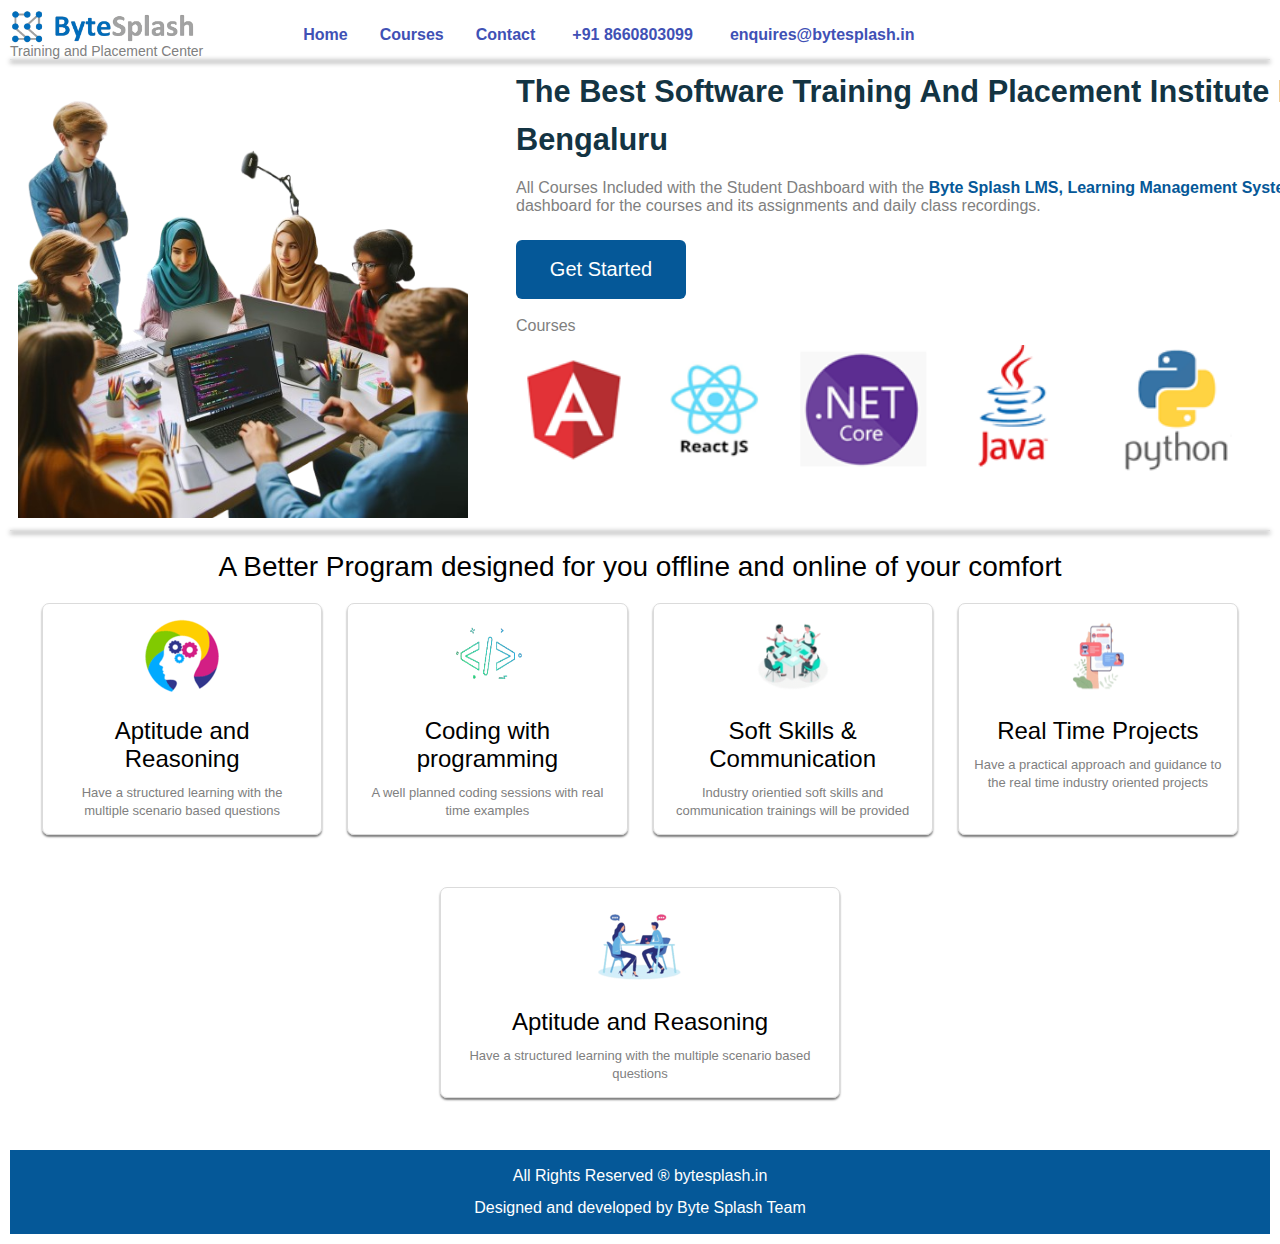
<file: index.html>
<!DOCTYPE html>
<html lang="en">
  <head>
    <meta charset="UTF-8" />
    <meta name="viewport" content="width=device-width, initial-scale=1.0" />
    <title>ByteSplash</title>
    <link
      rel="stylesheet"
      href="https://cdnjs.cloudflare.com/ajax/libs/font-awesome/6.4.0/css/all.min.css"
      integrity="sha512-iecdLmaskl7CVkqkXNQ/ZH/XLlvWZOJyj7Yy7tcenmpD1ypASozpmT/E0iPtmFIB46ZmdtAc9eNBvH0H/ZpiBw=="
      crossorigin="anonymous"
      referrerpolicy="no-referrer"
    />
    <link rel="stylesheet" href="./style.css" />
  </head>
  <body>
    <div class="container">
      <header>
        <div class="logo">
          <img src="./images/ByteSplash_Logo.png" width="185px" height="33px" />
          <p>Training and Placement Center</p>
        </div>
        <ul type="none">
          <li class="list"><a href="#">Home</a></li>
          <li class="list"><a href="#">Courses</a></li>
          <li class="list"><a href="#">Contact</a></li>
          <li class="list">
            <a href="#"><i class="fa-solid fa-phone"></i> +91 8660803099</a>
          </li>
          <li class="list">
            <a href="#"
              ><i class="fa-solid fa-envelope"></i> enquires@bytesplash.in</a
            >
          </li>
        </ul>
      </header>
    </div>
    <hr />
    <div class="content">
      <div class="image">
        <img
          width="450px"
          height="450px"
          src="./images/Designer-discuss.png"
          alt="Designer discussing"
        />
      </div>
      <div>
        <h3>
          The Best Software Training And Placement Institute In Marathahalli,
          Bengaluru
        </h3>
        <p>
          All Courses Included with the Student Dashboard with the
          <a href="#">Byte Splash LMS, Learning Management System</a> for the
          students as the dashboard for the courses and its assignments and
          daily class recordings.
        </p>
        <button class="btn">Get Started</button><br /><br />
        <p>Courses</p>
        <img class="img-course" src="./images/courses-icons.png" />
      </div>
    </div>
    <hr />
    <div class="container2">
      <p>
        A Better Program designed for you offline and online of your comfort
      </p>
      <div class="cards-1">
        <div class="card">
          <img src="./images/aptitude-and-reasoning.png" />
          <p>Aptitude and Reasoning</p>
          <span
            >Have a structured learning with the multiple scenario based
            questions</span
          >
        </div>
        <div class="card">
          <img
            src="./images/coding and programming.png"
            width="74px"
            height="74px"
          />
          <p>Coding with programming</p>
          <span>A well planned coding sessions with real time examples</span>
        </div>
        <div class="card">
          <img
            src="./images/communication-resized.png"
            width="74px"
            height="74px"
          />
          <p>Soft Skills & Communication</p>
          <span
            >Industry orientied soft skills and communication trainings will be
            provided</span
          >
        </div>
        <div class="card">
          <img
            src="./images/real time projects.png"
            width="74px"
            height="74px"
          />
          <p>Real Time Projects</p>
          <span
            >Have a practical approach and guidance to the real time industry
            oriented projects</span
          >
        </div>
      </div>
      <div class="cards-2">
        <div class="card">
          <img src="./images/mock_interviews-resized.png" />
          <p>Aptitude and Reasoning</p>
          <span
            >Have a structured learning with the multiple scenario based
            questions</span
          >
        </div>
      </div>
    </div>
    <footer>
      <p>All Rights Reserved ® bytesplash.in</p>
      <p>Designed and developed by Byte Splash Team</p>
    </footer>
  </body>
</html>
</file>
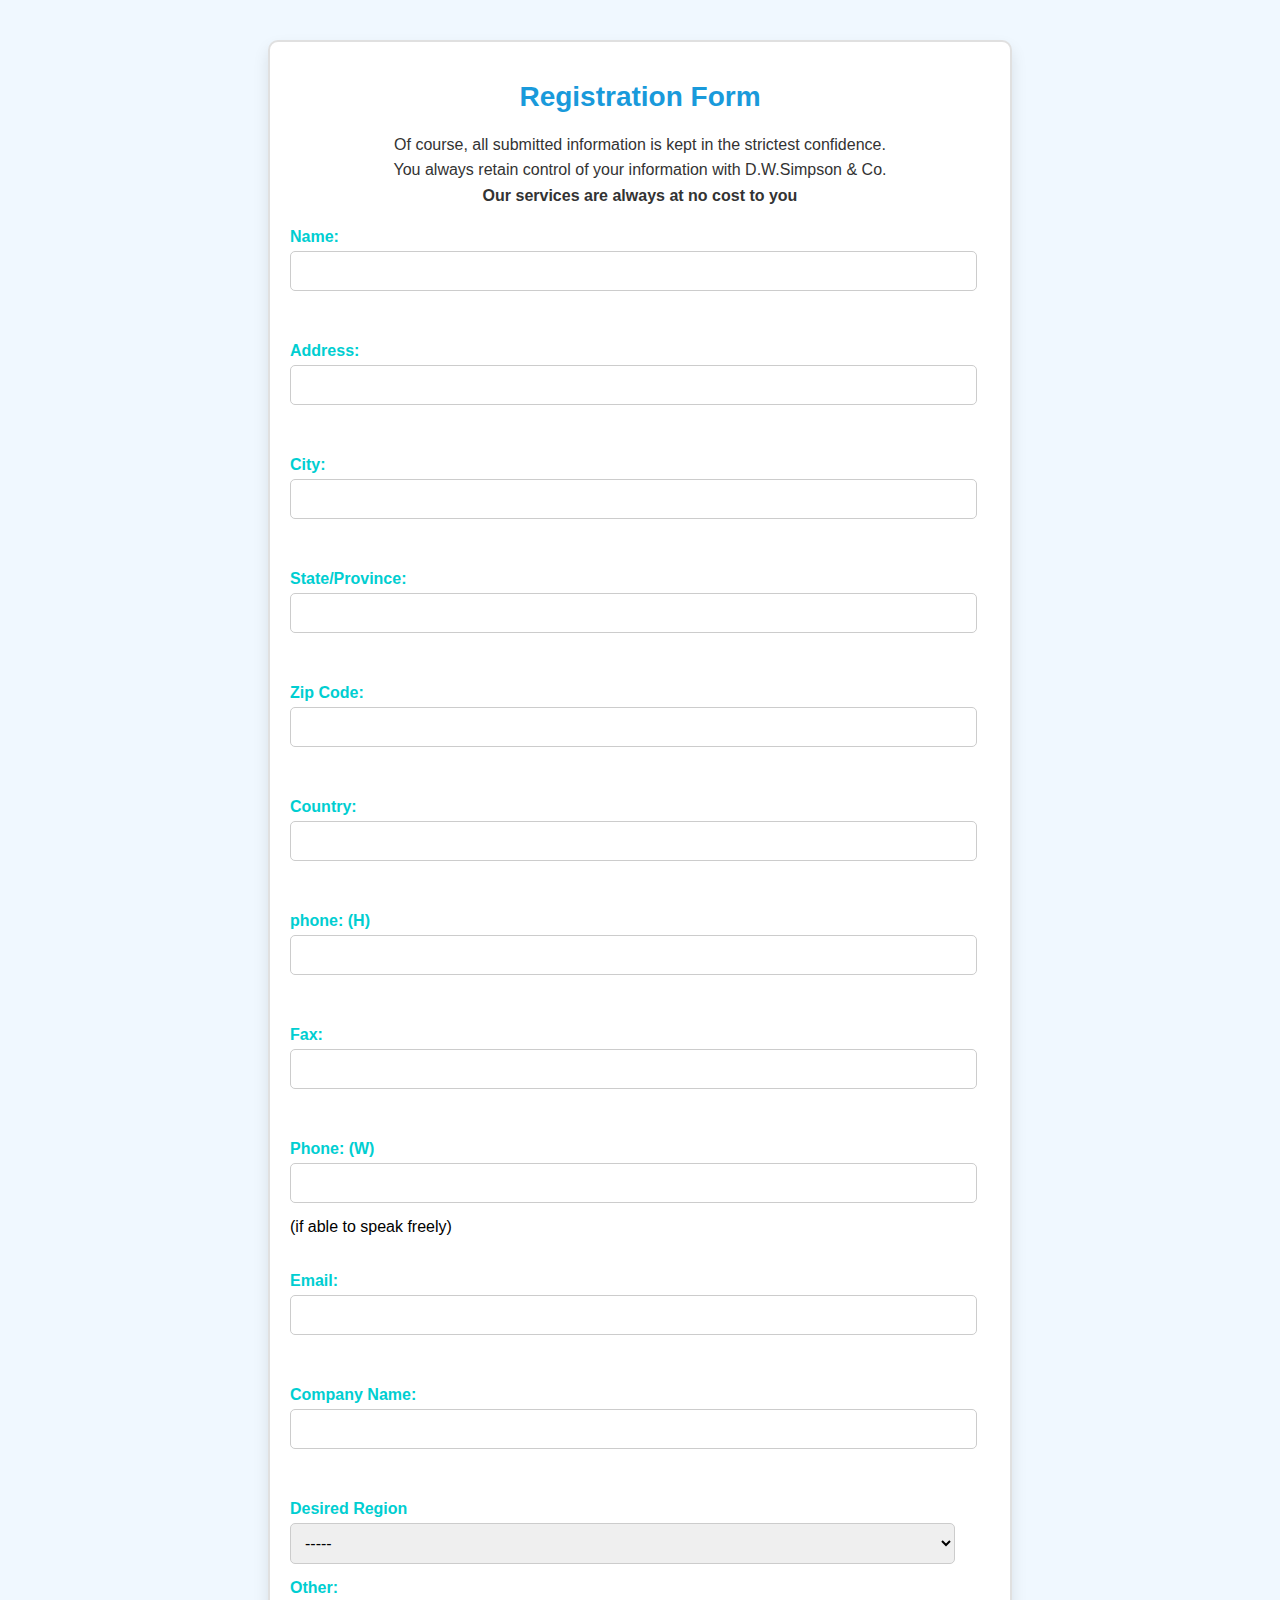
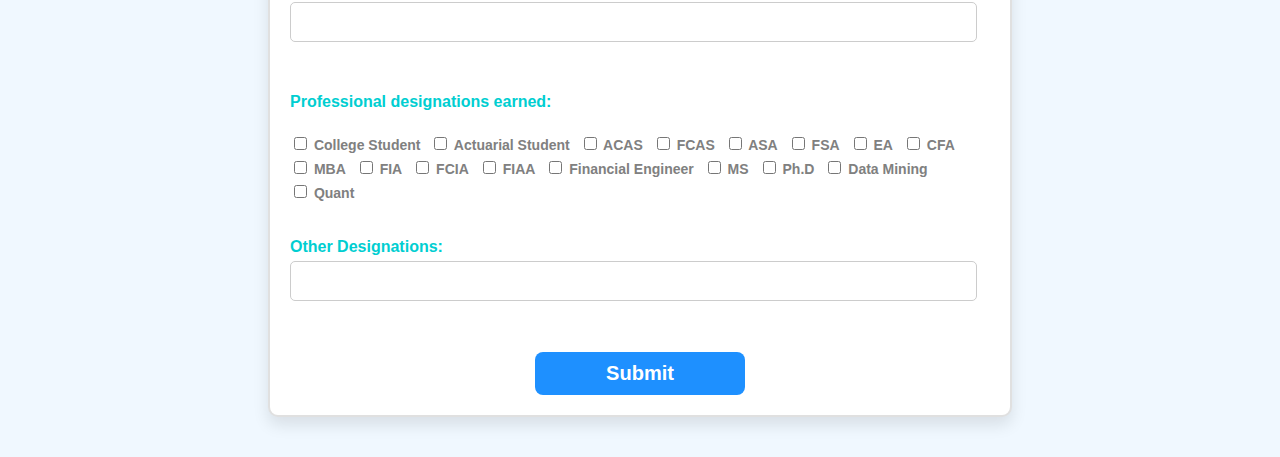
<file: Day-2.html>
<!DOCTYPE html>
<html lang="en">
  <head>
    <meta charset="UTF-8" />
    <meta name="viewport" content="width=device-width, initial-scale=1.0" />
    <title>Day-2</title>
    <style>
      body {
        font-family: Arial, sans-serif;
        background-color: #f0f8ff;
        margin: 0;
        padding: 0;
      }

      .container {
        border: 2px solid #e0e0e0;
        background-color: #fff;
        border-radius: 10px;
        width: 700px;
        padding: 20px;
        margin: 40px auto;
        box-shadow: 0px 8px 16px rgba(0, 0, 0, 0.1);
      }

      h1 {
        text-align: center;
        color: rgb(25, 154, 219);
        font-size: 28px;
      }

      p {
        text-align: center;
        color: #333;
        line-height: 1.6;
        margin-bottom: 20px;
      }

      form {
        display: flex;
        flex-direction: column;
      }

      label {
        font-weight: bold;
        margin-bottom: 5px;
        color: #00ced1;
      }

      input[type="text"],
      select {
        width: 95%;
        padding: 10px;
        margin-bottom: 15px;
        border: 1px solid #ccc;
        border-radius: 5px;
        font-size: 16px;
      }
      input[type="text"]:hover {
        color: tomato;
        border-color: darkblue;
      }

      select {
        padding: 10px;
        font-size: 16px;
      }

      .checkbox {
        margin-bottom: 20px;
        display: flex;
        flex-wrap: wrap;
      }

      .checkbox label {
        margin-right: 10px;
        font-size: 14px;
        color: grey;
      }

      .submit {
        background-color: #1e90ff;
        color: white;
        font-size: 20px;
        padding: 10px 20px;
        border-radius: 8px;
        border: none;
        text-align: center;
        cursor: pointer;
        transition: 0.3s ease;
        width: 30%;
        margin: 0 auto;
        font-weight: 600;
      }

      .submit:hover {
        background-color: #00ced1;
        color: black;
      }
      .span {
        font-size: 14px;
        color: #555;
        font-style: italic;
      }
    </style>
  </head>
  <body>
    <div class="container">
      <h1>Registration Form</h1>
      <p>
        Of course, all submitted information is kept in the strictest
        confidence. <br />You always retain control of your information with
        D.W.Simpson & Co.<br /><strong
          >Our services are always at no cost to you</strong
        >
      </p>
      <form>
        <label>Name:</label>
        <input type="text" /><br /><br />
        <label>Address:</label>
        <input type="text" /><br /><br />
        <label>City:</label>
        <input type="text" /><br /><br />
        <label>State/Province:</label>
        <input type="text" /><br /><br />
        <label>Zip Code:</label>
        <input type="text" /><br /><br />
        <label>Country:</label>
        <input type="text" /><br /><br />
        <label>phone: (H)</label>
        <input type="text" /><br /><br />
        <label>Fax:</label>
        <input type="text" /><br /><br />
        <label>Phone: (W)</label>
        <input type="text" />
        <span>(if able to speak freely)</span>
        <br /><br />
        <label>Email:</label>
        <input type="text" /><br /><br />
        <label>Company Name:</label>
        <input type="text" /><br /><br />
        <label>Desired Region</label>
        <select id="region" name="region">
          <option>-----</option>
          <option>India</option>
          <option>Pakistan</option>
          <option>America</option>
          <option>London</option>
          <option>Europe</option>
          <option>Other</option>
        </select>
        <label>Other:</label>
        <input type="text" /><br /><br />
        <label>Professional designations earned:</label><br />
        <div class="checkbox">
          <label><input type="checkbox" /> College Student</label>
          <label><input type="checkbox" /> Actuarial Student</label>
          <label><input type="checkbox" /> ACAS</label>
          <label><input type="checkbox" /> FCAS</label>
          <label><input type="checkbox" /> ASA</label>
          <label><input type="checkbox" /> FSA</label>
          <label><input type="checkbox" /> EA</label>
          <label><input type="checkbox" /> CFA</label>
          <label><input type="checkbox" /> MBA</label>
          <label><input type="checkbox" /> FIA</label>
          <label><input type="checkbox" /> FCIA</label>
          <label><input type="checkbox" /> FIAA</label>
          <label><input type="checkbox" /> Financial Engineer</label><br />
          <label><input type="checkbox" /> MS</label>
          <label><input type="checkbox" /> Ph.D</label>
          <label><input type="checkbox" /> Data Mining</label>
          <label><input type="checkbox" /> Quant</label><br /><br />
        </div>
        <label>Other Designations:</label>
        <input type="text" /><br /><br />
        <button class="submit">Submit</button>
      </form>
    </div>
  </body>
</html>
</file>
<file: style.css>
* {
  margin: 0;
  padding: 0;
  box-sizing: border-box;
}
body {
  padding: 10px;
  font-family: "Open Sans", sans-serif;
}
header {
  display: flex;
  align-items: center;
  gap: 100px;
}
.logo {
  display: flex;
  flex-direction: column;
  justify-content: center;
}
.logo p {
  font-size: 14px;
  color: gray;
}

ul {
  display: flex;
  list-style: none;
}

ul li {
  margin-right: 2rem;
}

ul li a {
  text-decoration: none;
  font-size: 16px;
  color: #3f51b5;
  font-weight: 600;
  transition: background-color 0.3s, color 0.3s;
}

ul li a:hover {
  background-color: royalblue;
  color: white;
  border-radius: 6px;
  padding: 8px 12px;
}

ul li a i {
  margin-right: 5px;
}
hr {
  box-shadow: 0 2px 5px rgba(0, 0, 0, 5);
  border: none;
  height: 1px;
  background-color: #e0e0e0;
}
.content {
  display: flex;
  align-items: flex-start;
  justify-content: space-between;
  padding: 8px;
}
.content h3 {
  margin-left: 3rem;
  font-size: 2.4vw;
  font-weight: 700;
  font-family: Open Sans, sans-serif;
  color: #133443;
  line-height: 3rem;
  margin-bottom: 15px;
}
.content p {
  margin-left: 3rem;
  font-family: Open Sans, sans-serif;
  font-size: 16px;
  font-weight: 500;
  color: gray;
  margin-bottom: 10px;
}
.content a {
  text-decoration: none;
  color: #055898;
  font-weight: 600;
}

.content a:hover {
  text-decoration: underline;
}

.btn {
  margin-left: 3rem;
  font-size: 20px;
  padding: 18px;
  background-color: #055898;
  color: white;
  border: none;
  width: 170px;
  cursor: pointer;
  border-radius: 6px;
  margin-top: 15px;
}
.btn:hover {
  background-color: #1c5f7e;
  box-shadow: 0 2px 5px rgba(0, 0, 0, 5);
}
.img-course {
  margin-left: 3rem;
  width: 1000px;
}
.container2 p {
  text-align: center;
  font-size: 28px;
  font-family: Open Sans, sans-serif;
  margin-top: 20px;
}
.cards-1 {
  display: flex;
  justify-content: center;
  gap: 25px;
  margin-left: 2rem;
  margin-right: 2rem;
  margin-top: 20px;
  font-family: open sans, sans-serif;
}
.card p {
  font-size: 24px;
  margin-bottom: 10px;
}
.card span {
  font-size: 13px;
  color: gray;
}
.card {
  border: 0.5px solid black;
  border: none;
  padding: 15px;
  text-align: center;
  width: 750px;
  max-height: 850px;
  border: 1px solid rgb(219, 219, 219);
  border-radius: 7px;
  box-shadow: 0 2px 2px rgba(0, 0, 0, 0.5);
  margin-bottom: 20px;
}
.cards-2 {
  margin: 0 auto;
  margin-top: 2rem;
  width: 400px;
  display: flex;
  justify-content: center;
  gap: 25px;
  font-family: open sans, sans-serif;
}
footer {
  margin-top: 2rem;
  text-align: center;
  background-color: #055898;
  color: white;
  padding: 10px;
  line-height: 2rem;
  font-family: open sans, sans-serif;
}
</file>
